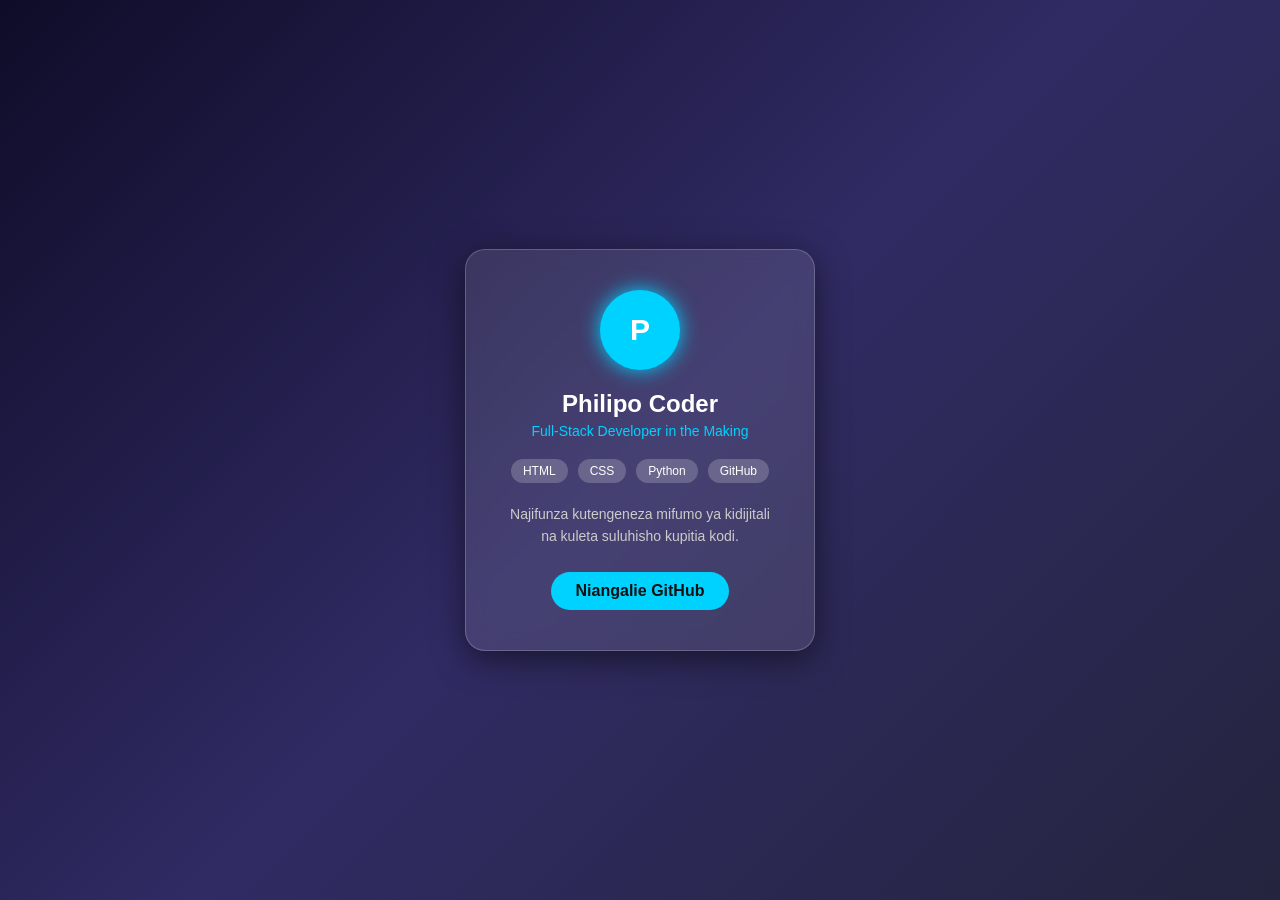
<file: index.html>
<!DOCTYPE html>
<html lang="sw">
<head>
    <meta charset="UTF-8">
    <meta name="viewport" content="width=device-width, initial-scale=1.0">
    <title>Philipo | Portfolio</title>
    <link rel="stylesheet" href="style.css">
</head>
<body>
    <div class="glass-card">
        <div class="profile-img">P</div> <h1>Philipo Coder</h1>
        <p class="title">Full-Stack Developer in the Making</p>
        
        <div class="skills">
            <span>HTML</span>
            <span>CSS</span>
            <span>Python</span>
            <span>GitHub</span>
        </div>

        <div class="bio">
            <p>Najifunza kutengeneza mifumo ya kidijitali na kuleta suluhisho kupitia kodi.</p>
        </div>

        <a href="https://github.com/Philipo-Coder" class="btn">Niangalie GitHub</a>
    </div>
</body>
</html>
</file>
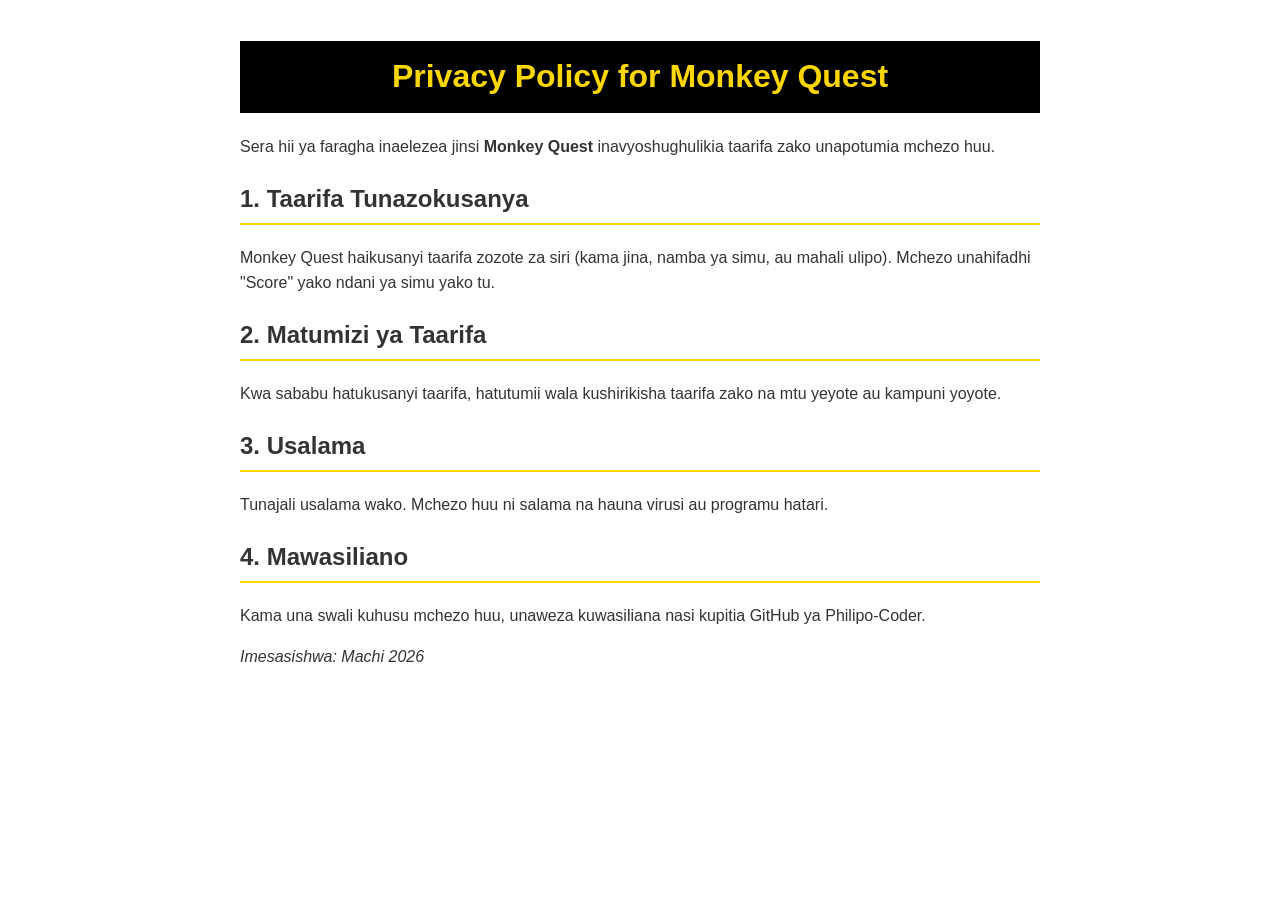
<file: privacy-policy.html>
<!DOCTYPE html>
<html lang="sw">
<head>
    <meta charset="UTF-8">
    <title>Privacy Policy - Monkey Quest</title>
    <style>
        body { font-family: sans-serif; line-height: 1.6; padding: 20px; color: #333; max-width: 800px; margin: auto; }
        h1 { color: #ffd700; background: #000; padding: 10px; text-align: center; }
        h2 { border-bottom: 2px solid #ffd700; padding-bottom: 5px; }
    </style>
</head>
<body>
    <h1>Privacy Policy for Monkey Quest</h1>
    <p>Sera hii ya faragha inaelezea jinsi <strong>Monkey Quest</strong> inavyoshughulikia taarifa zako unapotumia mchezo huu.</p>
    
    <h2>1. Taarifa Tunazokusanya</h2>
    <p>Monkey Quest haikusanyi taarifa zozote za siri (kama jina, namba ya simu, au mahali ulipo). Mchezo unahifadhi "Score" yako ndani ya simu yako tu.</p>
    
    <h2>2. Matumizi ya Taarifa</h2>
    <p>Kwa sababu hatukusanyi taarifa, hatutumii wala kushirikisha taarifa zako na mtu yeyote au kampuni yoyote.</p>
    
    <h2>3. Usalama</h2>
    <p>Tunajali usalama wako. Mchezo huu ni salama na hauna virusi au programu hatari.</p>
    
    <h2>4. Mawasiliano</h2>
    <p>Kama una swali kuhusu mchezo huu, unaweza kuwasiliana nasi kupitia GitHub ya Philipo-Coder.</p>
    
    <p><em>Imesasishwa: Machi 2026</em></p>
</body>
</html>
</file>
<file: style.css>
* {
    margin: 0;
    padding: 0;
    box-sizing: border-box;
}

body {
    background: linear-gradient(135deg, #0f0c29, #302b63, #24243e); /* Rangi ya kisasa ya gradient */
    height: 100vh;
    display: flex;
    justify-content: center;
    align-items: center;
    font-family: 'Segoe UI', Tahoma, Geneva, Verdana, sans-serif;
    color: white;
}

.glass-card {
    background: rgba(255, 255, 255, 0.1); /* Muonekano wa kioo */
    backdrop-filter: blur(10px);
    border: 1px solid rgba(255, 255, 255, 0.2);
    padding: 40px;
    border-radius: 20px;
    text-align: center;
    max-width: 350px;
    box-shadow: 0 8px 32px rgba(0, 0, 0, 0.5);
    transition: transform 0.3s ease;
}

.glass-card:hover {
    transform: translateY(-10px); /* Inacheza ukigusa */
}

.profile-img {
    width: 80px;
    height: 80px;
    background: #00d2ff;
    border-radius: 50%;
    margin: 0 auto 20px;
    display: flex;
    align-items: center;
    justify-content: center;
    font-size: 30px;
    font-weight: bold;
    box-shadow: 0 0 20px #00d2ff;
}

h1 { font-size: 24px; margin-bottom: 5px; }
.title { color: #00d2ff; font-size: 14px; margin-bottom: 20px; }

.skills {
    display: flex;
    gap: 10px;
    justify-content: center;
    margin-bottom: 20px;
    flex-wrap: wrap;
}

.skills span {
    background: rgba(255, 255, 255, 0.2);
    padding: 5px 12px;
    border-radius: 15px;
    font-size: 12px;
}

.bio { font-size: 14px; line-height: 1.6; margin-bottom: 25px; color: #ccc; }

.btn {
    display: inline-block;
    background: #00d2ff;
    color: #111;
    text-decoration: none;
    padding: 10px 25px;
    border-radius: 25px;
    font-weight: bold;
    transition: 0.3s;
}

.btn:hover {
    background: #fff;
    box-shadow: 0 0 15px #fff;
}
</file>
